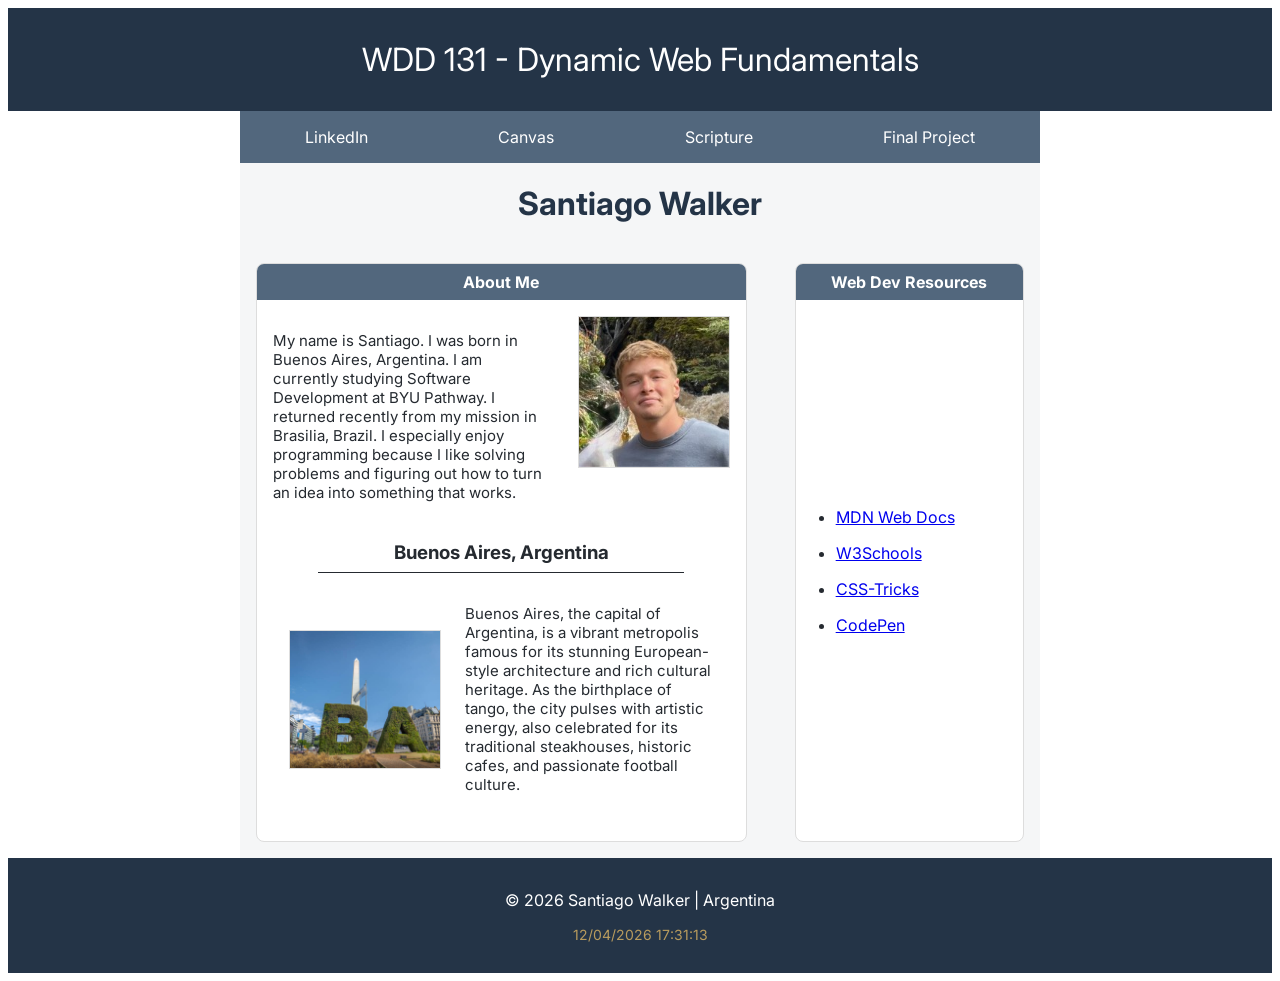
<file: index.html>
<!DOCTYPE html>
<html lang="en-US">

<head>
    <meta charset="UTF-8">
    <meta name="viewport" content="width=device-width, initial-scale=1.0">
    <title>WDD 131 - Dynamic Web Fundamentals - Santiago Walker</title>
    <meta name="description"
        content="WDD 131 - Dynamic Web Fundamentals - Santiago Walker - Featuring web development assignments, projects, and learning activities.">
    <script src="scripts/getdates.js" defer></script>
    <link rel="preconnect" href="https://fonts.googleapis.com">
    <link rel="preconnect" href="https://fonts.gstatic.com" crossorigin>
    <link
        href="https://fonts.googleapis.com/css2?family=Inter:ital,opsz,wght@0,14..32,100..900;1,14..32,100..900&display=swap"
        rel="stylesheet">
    <meta name="author" content="Santiago Walker">
    <link rel="stylesheet" href="styles/base.css">
</head>

<body>
    <!-- HEADER CONTENT -->
    <header>
        <span id="course-title">WDD 131 - Dynamic Web Fundamentals</span>
        <nav>
            <a href="https://www.linkedin.com/in/santiago-walker-8bb464404/">LinkedIn</a>
            <a href="https://byupw.instructure.com/">Canvas</a>
            <a
                href="https://beta.churchofjesuschrist.org/study/scriptures/bofm/alma/26?lang=eng&id=p35#p35">Scripture</a>
            <a href="#">Final Project</a>
        </nav>
    </header>
    <!-- MAIN CONTENT -->
    <main>
        <h1>Santiago Walker</h1>
        <section class="card">
            <h2>About Me</h2>
            <div class="about-me">
                <p>My name is Santiago. I was born in Buenos Aires, Argentina. I am currently studying Software
                    Development
                    at BYU Pathway. I returned recently from my mission in Brasilia, Brazil. I especially enjoy
                    programming because I like solving problems and figuring out how to turn an
                    idea into something that
                    works.</p>
                <img src="images/profile-image.jpg" alt="Profile Photo">
            </div>
            <h3>Buenos Aires, Argentina</h3>
            <div class="city">
                <img src="images/buenos-aires.jpg" alt="Buenos Aires City">
                <p>Buenos Aires, the capital of Argentina, is a vibrant metropolis famous for its stunning
                    European-style
                    architecture and rich cultural heritage. As the birthplace of tango, the city pulses with artistic
                    energy, also celebrated for its traditional steakhouses, historic cafes, and passionate football
                    culture.
                </p>
            </div>
        </section>
        <section class="card resources">
            <h2>Web Dev Resources</h2>
            <ul>
                <li><a href="https://developer.mozilla.org/">MDN Web Docs</a></li>
                <li><a href="https://www.w3schools.com/">W3Schools</a></li>
                <li><a href="https://css-tricks.com/">CSS-Tricks</a></li>
                <li><a href="https://codepen.io/">CodePen</a></li>
            </ul>
        </section>
    </main>
    <!-- FOOTER CONTENT -->
    <footer>
        <p>© <span id="currentyear"></span> Santiago Walker | Argentina</p>
        <p id="lastModified"> </p>
    </footer>
</body>

</html>
</file>
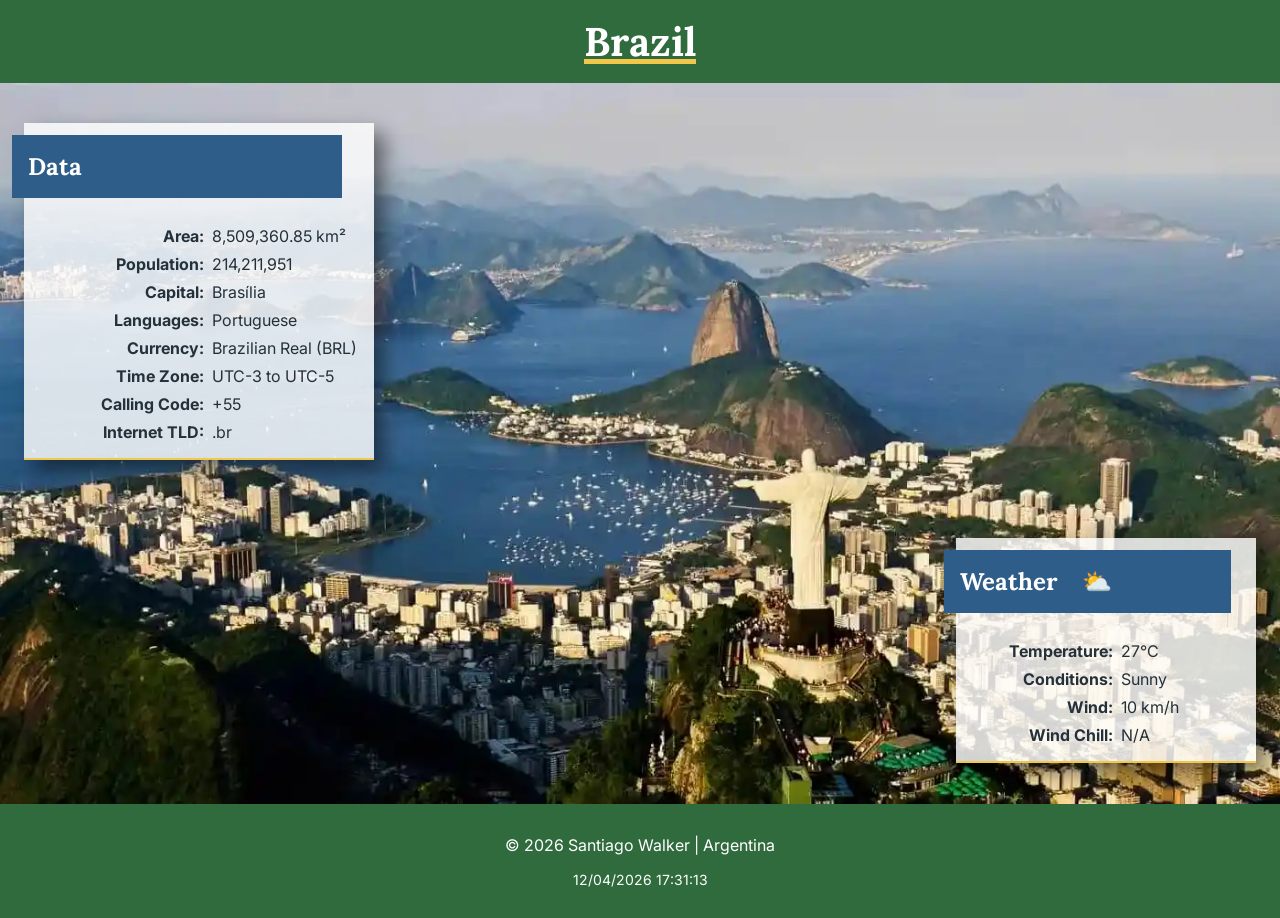
<file: place.html>
<!DOCTYPE html>
<html lang="en">

<head>
    <meta charset="UTF-8">
    <meta name="viewport" content="width=device-width, initial-scale=1.0">
    <title>Brazil - WDD 131</title>
    <meta name="description" content="Learn key facts and weather information about Brazil through a responsive web page created for WDD 131.">
    <meta name="author" content="Santiago Walker">
    <link rel="preconnect" href="https://fonts.googleapis.com">
    <link rel="preconnect" href="https://fonts.gstatic.com" crossorigin>
    <link href="https://fonts.googleapis.com/css2?family=Lora:ital,wght@0,400..700;1,400..700&display=swap"
        rel="stylesheet">
    <link rel="preconnect" href="https://fonts.googleapis.com">
    <link rel="preconnect" href="https://fonts.gstatic.com" crossorigin>
    <link
        href="https://fonts.googleapis.com/css2?family=Inter:ital,opsz,wght@0,14..32,100..900;1,14..32,100..900&family=Lora:ital,wght@0,400..700;1,400..700&display=swap"
        rel="stylesheet">
    <script src="scripts/place.js" defer></script>
    <link rel="stylesheet" href="styles/place.css">
    <link rel="stylesheet" href="styles/place-large.css">
</head>

<body>
    <header>
        <h1>Brazil</h1>
    </header>
    <main>
        <picture class="hero">
            <source srcset="images/brazil.webp" media="(min-width: 800px)">
            <img src="images/brazil-small.webp" alt="Brazil" width="700" height="933">
        </picture>
        <section class="data">
            <h2>Data</h2>
            <ul>
                <li>
                    <span class="label">Area:</span>
                    <span class="value">8,509,360.85 km²</span>
                </li>
                <li>
                    <span class="label">Population:</span>
                    <span class="value">214,211,951</span>
                </li>
                <li>
                    <span class="label">Capital:</span>
                    <span class="value">Brasília</span>
                </li>
                <li>
                    <span class="label">Languages:</span>
                    <span class="value">Portuguese</span>
                </li>
                <li>
                    <span class="label">Currency:</span>
                    <span class="value">Brazilian Real (BRL)</span>
                </li>
                <li>
                    <span class="label">Time Zone:</span>
                    <span class="value">UTC-3 to UTC-5</span>
                </li>
                <li>
                    <span class="label">Calling Code:</span>
                    <span class="value">+55</span>
                </li>
                <li>
                    <span class="label">Internet TLD:</span>
                    <span class="value">.br</span>
                </li>
            </ul>
        </section>
        <section class="weather">
            <h2>Weather</h2>
            <img src="images/weather.svg" alt="Weather Icon" width="100" height="100">
            <ul>
                <li>
                    <span class="label">Temperature:</span>
                    <span class="value">27°C</span>
                </li>
                <li>
                    <span class="label">Conditions:</span>
                    <span class="value">Sunny</span>
                </li>
                <li>
                    <span class="label">Wind:</span>
                    <span class="value">10 km/h</span>
                </li>
                <li>
                    <span class="label">Wind Chill:</span>
                    <span id="windchill" class="value"></span>
                </li>
            </ul>
        </section>
    </main>
    <footer>
        <p>© <span id="currentyear"></span> Santiago Walker | Argentina</p>
        <p id="lastModified"> </p>
    </footer>
</body>

</html>
</file>
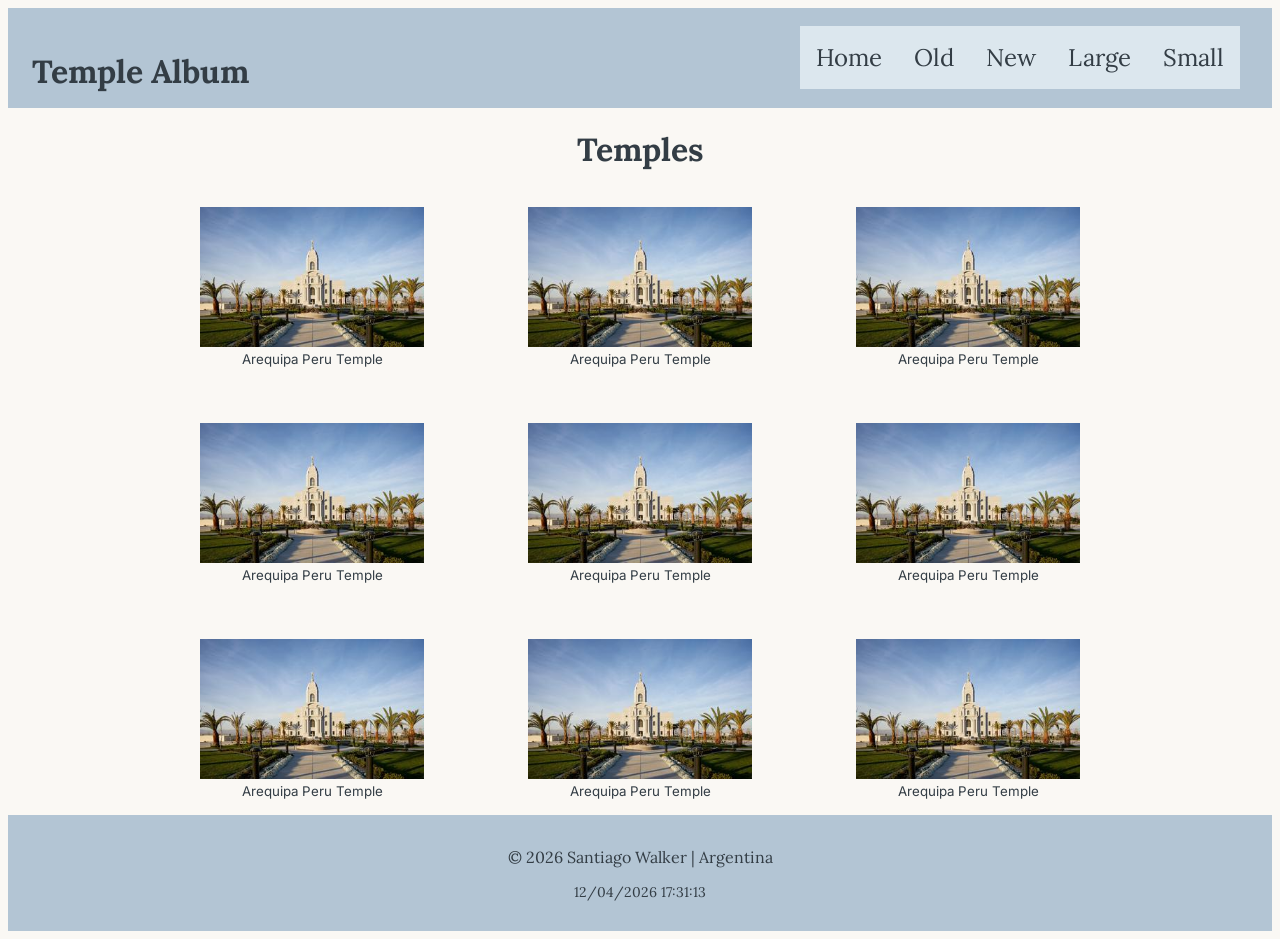
<file: temples.html>
<!DOCTYPE html>
<html lang="en">

<head>
    <meta charset="UTF-8">
    <meta name="viewport" content="width=device-width, initial-scale=1.0">
    <title>Temple Album</title>
    <meta name="author" content="Santiago Walker">
    <meta name="description" content="A responsive temple photo album featuring temples from different countries around the world, created for WDD 131.">
    <link rel="preconnect" href="https://fonts.googleapis.com">
    <link rel="preconnect" href="https://fonts.gstatic.com" crossorigin>
    <link
        href="https://fonts.googleapis.com/css2?family=Inter:ital,opsz,wght@0,14..32,100..900;1,14..32,100..900&family=Lora:ital,wght@0,400..700;1,400..700&family=Roboto:ital,wght@0,100..900;1,100..900&display=swap"
        rel="stylesheet">
    <link rel="stylesheet" href="styles/temples.css">
    <link rel="stylesheet" href="styles/temples-large.css">
    <script src="scripts/temples.js" defer></script>
</head>

<body>
    <header>
        <h2>Temple Album</h2>
        <button id="menu"></button>
        <nav>
            <ul>
                <li><a href="#">Home</a></li>
                <li><a href="#">Old</a></li>
                <li><a href="#">New</a></li>
                <li><a href="#">Large</a></li>
                <li><a href="#">Small</a></li>
            </ul>
        </nav>
    </header>
    <main>
        <h1>Temples</h1>
        <div class="container">
            <figure>
                <img src="images/temple.jpeg" alt="Temple of Arequipa Peru">
                <figcaption>Arequipa Peru Temple</figcaption>
            </figure>
            <figure>
                <img src="images/temple.jpeg" alt="Temple of Arequipa Peru">
                <figcaption>Arequipa Peru Temple</figcaption>
            </figure>
            <figure>
                <img src="images/temple.jpeg" alt="Temple of Arequipa Peru">
                <figcaption>Arequipa Peru Temple</figcaption>
            </figure>
            <figure>
                <img src="images/temple.jpeg" alt="Temple of Arequipa Peru">
                <figcaption>Arequipa Peru Temple</figcaption>
            </figure>
            <figure>
                <img src="images/temple.jpeg" alt="Temple of Arequipa Peru">
                <figcaption>Arequipa Peru Temple</figcaption>
            </figure>
            <figure>
                <img src="images/temple.jpeg" alt="Temple of Arequipa Peru">
                <figcaption>Arequipa Peru Temple</figcaption>
            </figure>
            <figure>
                <img src="images/temple.jpeg" alt="Temple of Arequipa Peru">
                <figcaption>Arequipa Peru Temple</figcaption>
            </figure>
            <figure>
                <img src="images/temple.jpeg" alt="Temple of Arequipa Peru">
                <figcaption>Arequipa Peru Temple</figcaption>
            </figure>
            <figure>
                <img src="images/temple.jpeg" alt="Temple of Arequipa Peru">
                <figcaption>Arequipa Peru Temple</figcaption>
            </figure>
        </div>
    </main>
    <footer>
        <p>© <span id="currentyear"></span> Santiago Walker | Argentina</p>
        <p id="lastModified"> </p>
    </footer>
</body>

</html>
</file>
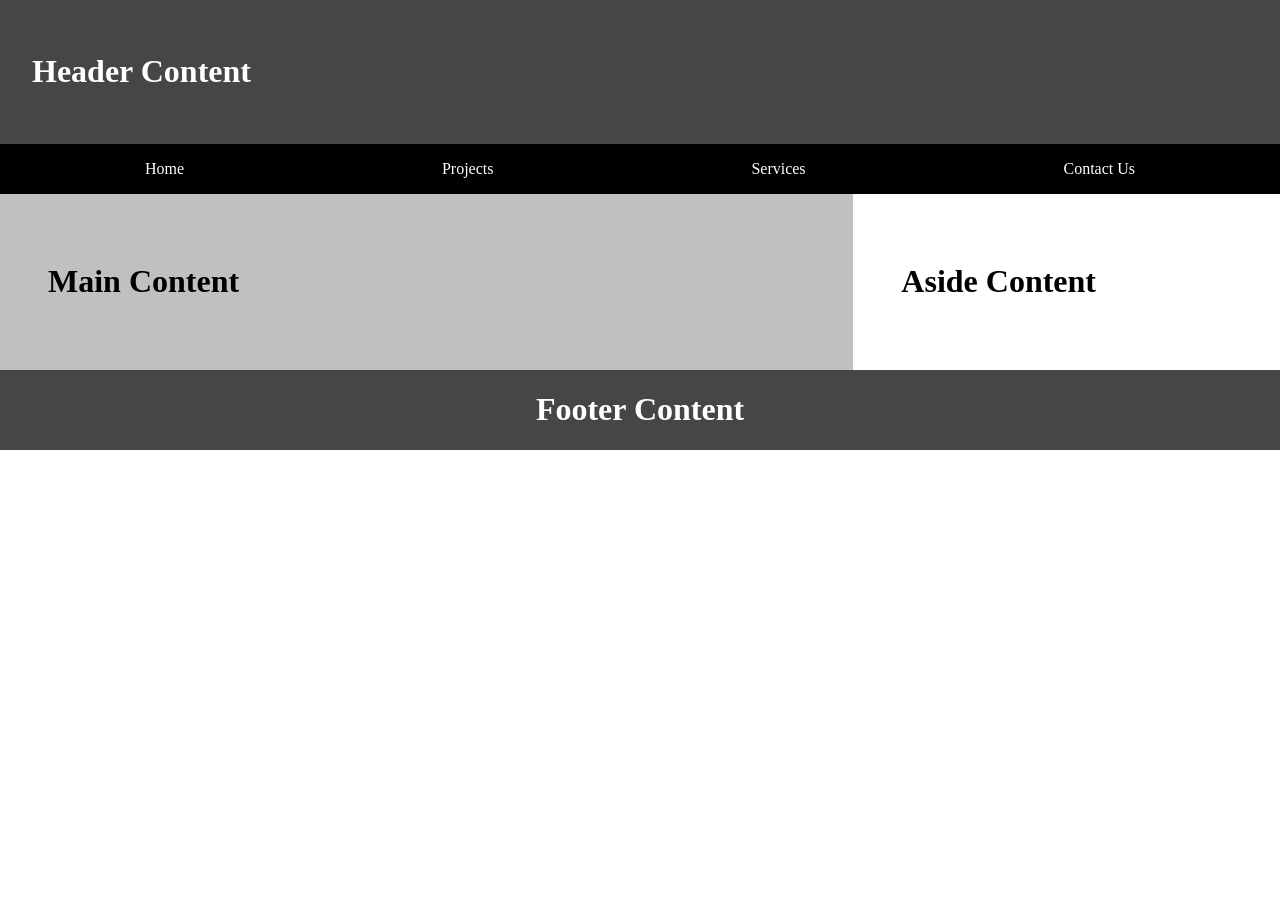
<file: week01/basic-layout.html>
<!DOCTYPE html>
<html lang="en">

<head>
    <meta charset="UTF-8">
    <meta name="viewport" content="width=device-width, initial-scale=1.0">
    <title>Santiago Walker WDD 131</title>
    <link rel="stylesheet" href="styles/layout.css">
</head>

<body>
    <header>
        <h1>Header Content</h1>
        <nav>
            <a href="">Home</a>
            <a href="">Projects</a>
            <a href="">Services</a>
            <a href="">Contact Us</a>
        </nav>
    </header>
    <main>
        <div class="left-side">
            <h1>Main Content</h1>
        </div>
        <div class="right-side">
            <h1>Aside Content</h1>
        </div>
    </main>
    <footer>
        <h1>Footer Content</h1>
    </footer>
</body>

</html>
</file>
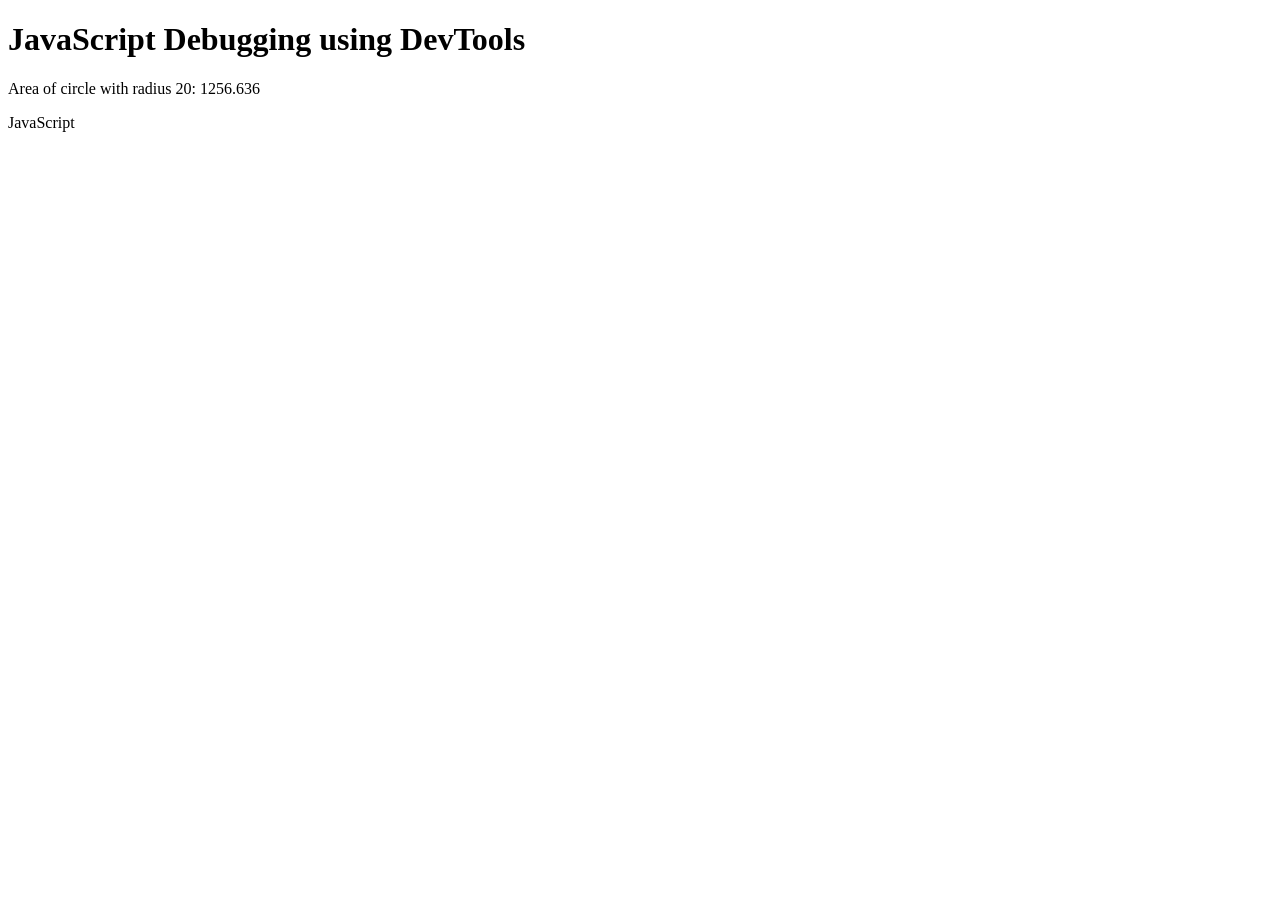
<file: week02/debugging.html>
<!DOCTYPE html>
<html lang="en">

<head>
    <meta charset="UTF-8">
    <meta name="viewport" content="width=device-width, initial-scale=1.0">
    <title>Document</title>
    <script src="scripts/debugging.js" defer></script>
</head>

<body>
    <h1>JavaScript Debugging using DevTools</h1>
    <p>Area of circle with radius <span id="radius"></span>: <span id="area"></span></p>
    JavaScript
</body>

</html>
</file>
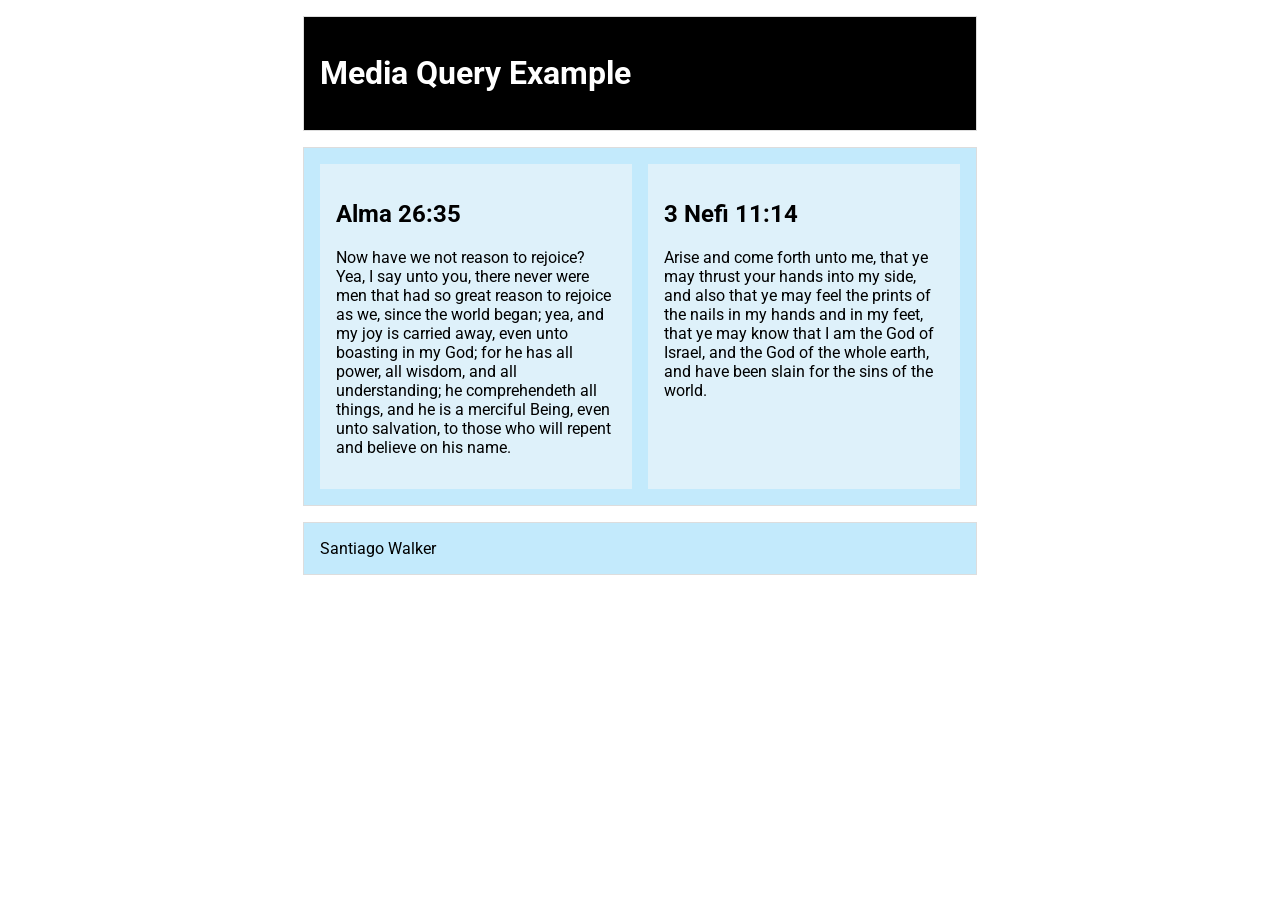
<file: week02/media-query.html>
<!DOCTYPE html>
<html lang="en-US">

<head>
    <meta charset="UTF-8">
    <meta name="viewport" content="width=device-width, initial-scale=1.0">
    <title>WDD 131 - Media Query Example</title>
    <meta name="description" content="Media query learning activity page.">
    <meta name="author" content="Santiago Walker">
    <link rel="preconnect" href="https://fonts.googleapis.com">
    <link rel="preconnect" href="https://fonts.gstatic.com" crossorigin>
    <link
        href="https://fonts.googleapis.com/css2?family=Inter:ital,opsz,wght@0,14..32,100..900;1,14..32,100..900&family=Roboto:ital,wght@0,100..900;1,100..900&display=swap"
        rel="stylesheet">
        <link rel="stylesheet" href="styles/media-query.css">
    <link rel="stylesheet" href="styles/media-query-large.css">
</head>

<body>
    <header>
        <h1>Media Query Example</h1>
    </header>
    <main>
        <section>
            <h2>Alma 26:35</h2>
            <p>Now have we not reason to rejoice? Yea, I say unto you, there never were men that had so great reason to rejoice as
            we, since the world began; yea, and my joy is carried away, even unto boasting in my God; for he has all power, all
            wisdom, and all understanding; he comprehendeth all things, and he is a merciful Being, even unto salvation, to those
            who will repent and believe on his name.</p>
        </section>
        <section>
            <h2>3 Nefi 11:14</h2>
            <p>Arise and come forth unto me, that ye may thrust your hands into my side, and also that ye may feel the prints of the
            nails in my hands and in my feet, that ye may know that I am the God of Israel, and the God of the whole earth, and have
            been slain for the sins of the world.</p>
        </section>
    </main>
    <footer>
       Santiago Walker 
    </footer>
</body>

</html>
</file>
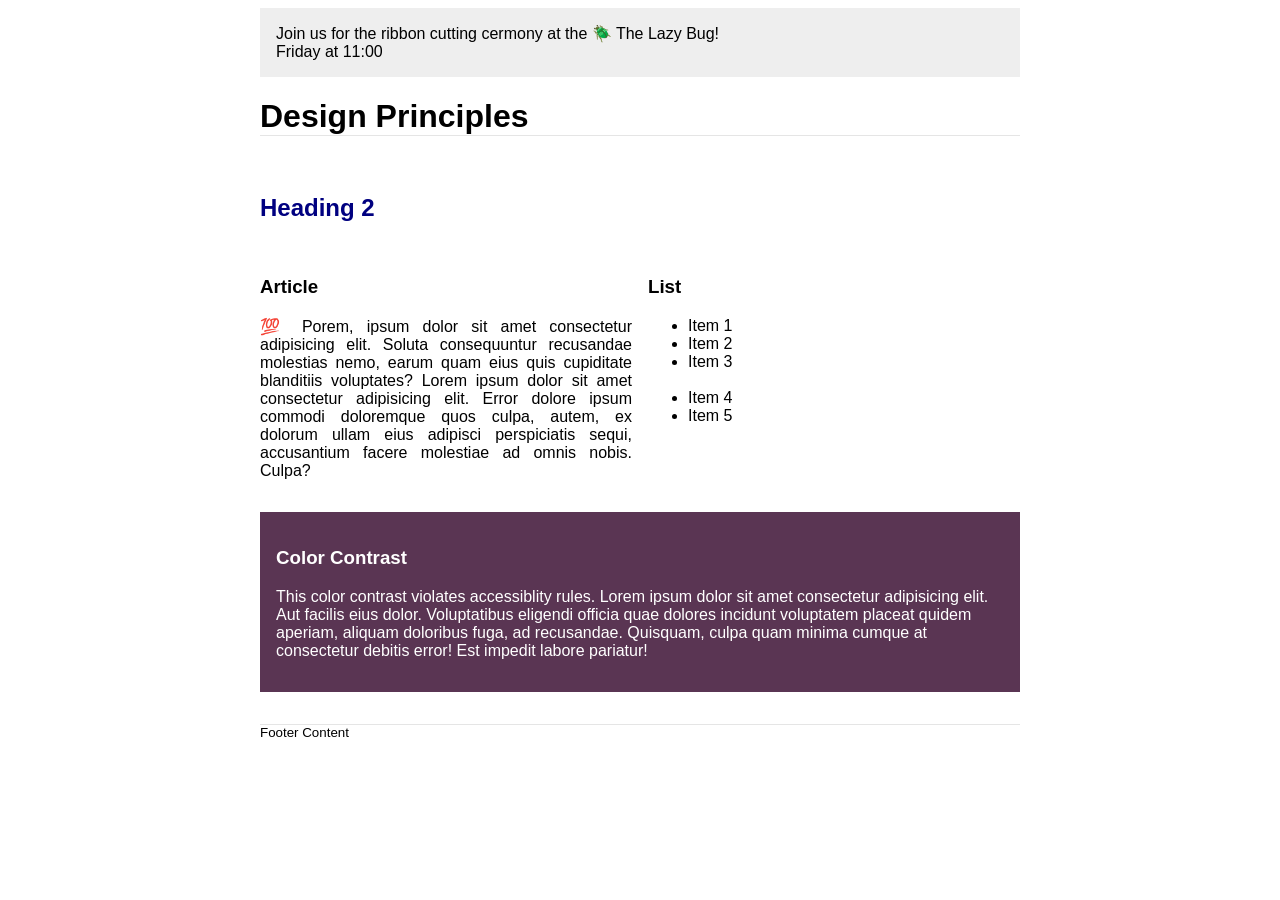
<file: week03/design.html>
<!DOCTYPE html>
<html lang="en">

<head>
    <meta charset="UTF-8">
    <meta name="viewport" content="width=device-width, initial-scale=1.0">
    <title>Design Principles</title>
    <link rel="stylesheet" href="styles/design.css">
</head>

<body>
    <header>
        <div class="banner">Join us for the ribbon cutting cermony at the 🪲 The Lazy Bug!<br>Friday at 11:00</div>
        <h1>Design Principles</h1>
    </header>
    <main>
        <h2>Heading 2</h2>
        <section>
            <h3>Article</h3>
            <article>
                <p>💯 Porem, ipsum dolor sit amet consectetur adipisicing elit. Soluta consequuntur recusandae molestias
                    nemo, earum quam eius quis cupiditate blanditiis voluptates? Lorem ipsum dolor sit amet consectetur
                    adipisicing elit. Error dolore ipsum commodi doloremque quos culpa, autem, ex dolorum ullam eius
                    adipisci perspiciatis sequi, accusantium facere molestiae ad omnis nobis. Culpa?</p>
            </article>
        </section>
        <section>
            <h3>List</h3>
            <ul>
                <li>Item 1</li>
                <li>Item 2</li>
                <li>Item 3<br><br></li>
                <li>Item 4</li>
                <li>Item 5</li>
            </ul>
        </section>
        <div class="callout">
            <h3>Color Contrast</h3>
            <p>This color contrast violates accessiblity rules. Lorem ipsum dolor sit amet consectetur adipisicing elit.
                Aut
                facilis eius dolor. Voluptatibus eligendi officia quae dolores incidunt voluptatem placeat quidem
                aperiam,
                aliquam doloribus fuga, ad recusandae. Quisquam, culpa quam minima cumque at consectetur debitis error!
                Est
                impedit labore pariatur!</p>
        </div>
    </main>
    <footer>
        Footer Content
    </footer>
</body>

</html>
</file>
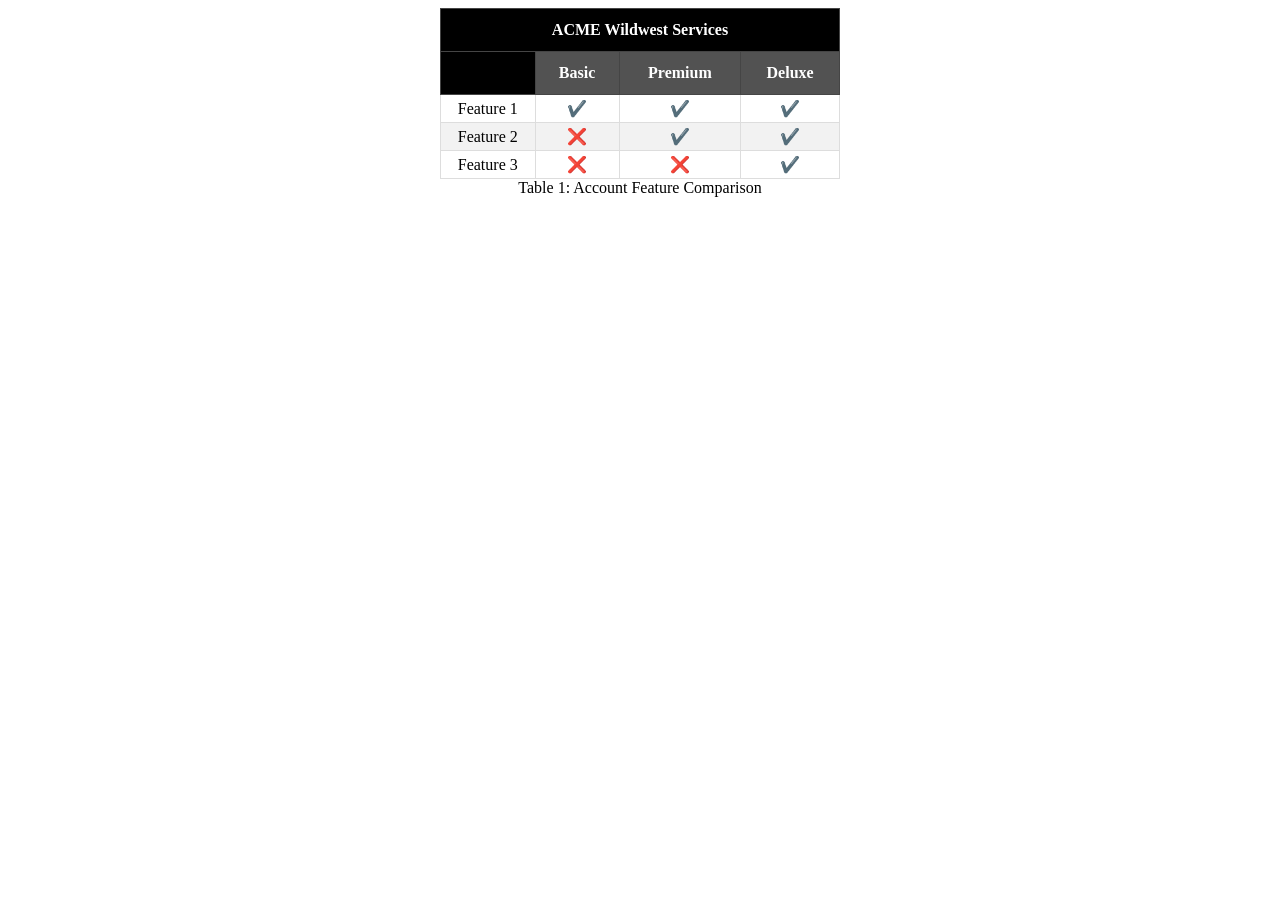
<file: week04/table.html>
<!DOCTYPE html>
<html lang="en">

<head>
    <meta charset="UTF-8">
    <meta name="viewport" content="width=device-width, initial-scale=1.0">
    <title>Table</title>
    <link rel="stylesheet" href="styles/table.css">
</head>

<body>
    <table>
        <thead>
            <tr>
                <th colspan="4">ACME Wildwest Services</th>
            </tr>
            <tr class="r2">
                <th></th>
                <th>Basic</th>
                <th>Premium</th>
                <th>Deluxe</th>
            </tr>
        </thead>
        <tbody>
            <tr>
                <td>Feature 1</td>
                <td>✔️</td>
                <td>✔️</td>
                <td>✔️</td>
            </tr>
            <tr>
                <td>Feature 2</td>
                <td>❌</td>
                <td>✔️</td>
                <td>✔️</td>
            </tr>
            <tr>
                <td>Feature 3</td>
                <td>❌</td>
                <td>❌</td>
                <td>✔️</td>
            </tr>
        </tbody>
        <caption>Table 1: Account Feature Comparison</caption>
    </table>
</body>

</html>
</file>
<file: styles/base.css>
:root {
    --primary-color: #243447;
    --secondary-color: #52677D;
    --accent-color: #B89B5E;
    --background-color: #F5F6F7;
    --card-color: #FFFFFF;
    --text-color: #252A30;
    --font-family: "Inter",
        Arial,
        sans-serif;
}

body {
    font-family: var(--font-family);
    color: var(--text-color);
}

header{
    margin: 0 auto;
    color: var(--card-color);
}

#course-title {
    display: block;
    text-align: center;
    background-color: var(--primary-color);
    padding: 2rem;
    font-size: 2rem;
}

nav {
    display: flex;
    justify-content: space-around;
    background-color: var(--secondary-color);
    margin: 0 auto;
    max-width: 800px;
}

nav a {
    display: block;
    text-align: center;
    padding: 1rem;
    text-decoration: none;
    color: var(--card-color);
}

nav a:hover {
    text-decoration: underline;
}

main {
    background-color: var(--background-color);
    max-width: 800px;
    margin: 0 auto;
    display: grid;
    grid-template-columns: 2fr 1fr;
    gap: 1rem;
}

h1 {
    grid-column: 1 / 3;
    text-align: center;
    color: var(--primary-color);
    padding-bottom: 0;
    margin-bottom: 0.5rem;
}

.card {
    background-color: var(--card-color);
    border: 1px solid #ddd;
    border-radius: .5rem;
    overflow: auto;
    margin: 1rem;
}

.card h2 {
    background-color: var(--secondary-color);
    color: var(--card-color);
    text-align: center;
    font-size: 1rem;
    margin: 0;
    padding: .5rem;
}

.about-me {
    display: grid;
    grid-template-columns: 3fr 1fr;
}

.about-me img {
    width: 150px;
    height: auto;
    border: 1px solid #ddd;
    margin: 1rem;
}

.about-me p {
    font-size: 15px;
    padding: 1rem;
}

.card h3 {
    text-align: center;
    border-bottom: 1px solid var(--text-color);
    margin: 0 auto;
    max-width: 350px;
    padding: .5rem;
}

.city {
    display: grid;
    grid-template-columns: 1fr 3fr;
    margin: 1rem;
    margin-top: 0;
    padding: 1rem;
    gap: 1.5rem;
    align-items: center;
}

.city img {
    width: 150px;
    height: auto;
    border: 1px solid #ddd;
}

.city p {
    font-size: 15px;
}

.resources {
    display: flex;
    flex-direction: column;
}

.resources ul {
    display: flex;
    flex-direction: column;
    flex-grow: 1;
    justify-content: center;
    gap: 1rem;
}

footer {
    background-color: var(--primary-color);
    color: var(--card-color);
    text-align: center;
    font-size: 1rem;
    padding: 1rem;
}

#lastModified {
    color: var(--accent-color);
    font-size: 14px;
}
</file>
<file: styles/place.css>
:root {
    --primary-color: #2F6B3C;
    --secondary-color: #2F5D8A;
    --accent-color: #F2C84B;
    --background-color: #F7F7F2;
    --card-color: #FFFFFF;
    --text-color: #24313A;
    --heading-font: "Lora",
        Georgia,
        serif;
    --body-font:
        "Inter",
        Arial,
        sans-serif;
}

body {
    font-family: var(--body-font);
    color: var(--text-color);
    margin: 0;
    padding: 0;
}

h1,
h2 {
    font-family: var(--heading-font);
}

h1 {
    background-color: var(--primary-color);
    padding: 1rem;
    text-align: center;
    text-decoration: underline var(--accent-color) 5px;
    font-size: 2.5rem;
    margin: 0;
    color: var(--card-color);
}

.hero img {
    width: 100%;
    height: auto;
    margin: 0;
    border-bottom: 5px solid var(--primary-color);
}

main {
    background-color: var(--background-color);
}

.data, .weather {
    background-color: var(--card-color);
    margin: 0;
    text-align: center;
    border-bottom: 2px solid var(--accent-color);
}

h2 {
    color: var(--text-color);
    margin: 0;
    padding: .5rem;
}

li{
    list-style-type: none;
    display:grid;
    grid-template-columns: 45% 55%;
    gap: .5rem;
    margin-bottom: .5rem;
}

.label{
    grid-column: 1;
    text-align: right;
    font-weight: bold;
}

.value{
    grid-column: 2;
    text-align: left;
}
footer {
    background-color: var(--primary-color);
    color: var(--card-color);
    text-align: center;
    font-size: 1rem;
    padding: 1rem;
}

#lastModified {
    color: var(--card-color);
    font-size: 14px;
}
</file>
<file: styles/place-large.css>
@media screen and (min-width: 800px) {
    main {
        position: relative;
    }
.hero img{
    border:none;
    margin-bottom:-5px;
}
    .data,
    .weather {
        position: absolute;
        display: block;
        box-shadow: 10px 10px 20px rgba(0, 0, 0, 0.5);
        background-color: rgba(255, 255, 255, 0.820);
        padding-top: 1.5rem;
    }

    h2 {
        background-color: var(--secondary-color);
        color: var(--card-color);
        padding: 1rem;
        text-align: left;
        position: relative;
        top: -0.75rem;
        left: -0.75rem;
        width: 85%;
    }

    .data {
        top: 2.5rem;
        left: 1.5rem;
        width: 350px;
    }

    .weather {
        bottom: 2.5rem;
        right: 1.5rem;
        width: 300px;
    }

    .weather img {
        display: none;
    }

    .weather h2::after {
        content: "⛅";
        margin-left: 1.5rem;
    }

    li {
        font-size: 1rem;
    }
}
</file>
<file: styles/temples.css>
:root {
    --primary-color: #b3c5d4;
    --secondary-color: #DCE7EE;
    --accent-color: #C8A96B;
    --background-color: #FAF8F4;
    --card-color: #FFFFFF;
    --text-color: #333d45;
    --heading-font: "Lora",
        Georgia,
        serif;
    --body-font: "Inter", Arial, sans-serif;
}

body {
    background-color: var(--background-color);
}

main {
    max-width: 960px;
    margin: 0 auto;
}

header {
    background-color: var(--primary-color);
}

header h2 {
    color: var(--text-color);
    font-family: var(--heading-font);
    padding: 1rem;
    padding-left: 1.5rem;
    font-size: 1.5rem;
    margin-bottom: 0;
}

li{
    list-style: none;
}

ul a {
    display: block;
    color: var(--text-color);
    text-align: center;
    padding: 1rem;
    text-decoration: none;
    background-color: var(--secondary-color);
    font-size: 1.5rem;
    font-family: var(--heading-font);
}

ul a:hover {
    text-decoration: underline double;
    background-color: var(--accent-color);
    color: var(--card-color);
}

#menu {
    font-size: 1.5rem;
    border: 0;
    background: none;
    color: var(--card-color);
    position: absolute;
    right: 1rem;
    top: 2rem;
}

#menu::before {
    content: "☰";
}

#menu.open::before {
    content: "✖";
}
ul{
    display: none;
}

ul.open{
    display:flex;
    flex-direction: column;
    padding: 1.5rem;
    width: 100%;
}

nav {
    display: flex;
}
main h1 {
    text-align: center;
    font-family: var(--heading-font);
    color: var(--text-color);
}

/* images  */
.container {
    display: grid;
    grid-template-columns: 1fr;
    gap: 1.5rem;
    place-items: center;
    ;
}

img {
    width: 100%;
    height: auto;
}

img:hover {
    box-shadow: 0 0 25px #333;
}

figcaption {
    font-family: var(--body-font);
    text-align: center;
    color: var(--text-color);
}

/* footer */
footer {
    background-color: var(--primary-color);
    color: var(--text-color);
    text-align: center;
    font-size: 1rem;
    padding: 1rem;
    font-family: var(--heading-font);
}

#lastModified {
    color: var(--text-color);
    font-size: 14px;
}
</file>
<file: styles/temples-large.css>
@media screen and (min-width:500px) {

    header {
        display: flex;
        align-items: center;
    }

    header h2{
        font-size: 2rem;
    }

    #menu {
        display: none;
    }

    ul {
        display: flex;
        
    }

    nav {
        padding: 0;
        margin-right: 2rem;
        margin-left: auto;
    }

    .container{
        grid-template-columns:repeat(3,1fr);
    }


    figcaption{
        font-size: smaller;
    }
}
</file>
<file: week01/styles/layout.css>
body {
    display: grid;
    margin: 0;
}

header {
    background-color: rgb(70, 70, 70);
    color: white;
}

header h1 {
    padding: 2rem;
}

nav {
    display: flex;
    justify-content: space-around;
    background-color: black;
    padding: 1rem;
}

a {
    text-decoration: none;
    color: white;
    max-width: 100%;
    margin: 0;
}

main {
    display: grid;
    grid-template-columns: 2fr 1fr;
}

.left-side {
    grid-column: 1;
    background-color: rgb(192, 192, 192);
    padding: 3rem;
}

.right-side {
    grid-column: 2;
    padding: 3rem;
}

footer {
    text-align: center;
    color: white;
    background-color: rgb(70, 70, 70);
}
</file>
<file: week02/styles/media-query.css>
body {
    font-family: 'Roboto', sans-serif;
}

header,
main,
footer {
    max-width: 640px;
    margin: 1rem auto;
    border: 1px solid #ddd;
    padding: 1rem;
    background-color: rgba(165, 224, 250, 0.664);
}

main {
    display: grid;
    grid-template-columns: 1fr;
    gap: 1rem;
}

section {
    padding: 1rem;
    background-color: rgba(235, 245, 249, 0.664);
}
</file>
<file: week02/styles/media-query-large.css>
@media screen and (min-width:500px) {
    header{
        background-color: black;
        color: white;
    }
    main{
        display: grid;
        grid-template-columns: 1fr 1fr;
        
    }
}
</file>
<file: week03/styles/design.css>
/* COLORS
Visual Hierarchy
accesibility
 */
body {
    font-family: Roboto, helvetica, sans-serif;
}

header,
main,
footer {
    max-width: 760px;
    margin: 0 auto;
}

.banner {
    padding: 1rem;
    background-color: #eee;
}

h1 {
    border-bottom: 1px solid rgba(0, 0, 0, 0.1);
}

main {
    display: grid;
    grid-template-columns: 1fr 1fr;
    padding: 1rem;
    gap:1rem;
}

h2 {
    color: navy;
    text-align: left;
    grid-column: span 2;
}

article p {
    text-align: justify;
}

.callout {
    color: #ffffff;
    background-color: #5a3553;
    padding: 1rem;
    grid-column: span 2;
}

footer {
    margin-top: 1rem;
    border-top: 1px solid rgba(0, 0, 0, 0.1);
    font-size: smaller;
    text-align: left;
}
</file>
<file: week04/styles/table.css>
table{
    margin:0 auto;
    width: 25rem;
    border-collapse: collapse;
}

th{
    background-color: black;
    color: white;
    text-align: center;
    padding: .75rem;
    border: 1px solid #454545;
}
.r2 th{
    background-color:rgb(82, 82, 82);
}
thead tr:nth-child(2) th:first-child{
    background-color: black;
}

td{
    text-align: center;
    border: 1px solid #ddd;
    padding: .25rem;
}

tbody tr:nth-child(2){
    background-color: #f2f2f2;
}

caption{
    caption-side: bottom;
}
</file>
